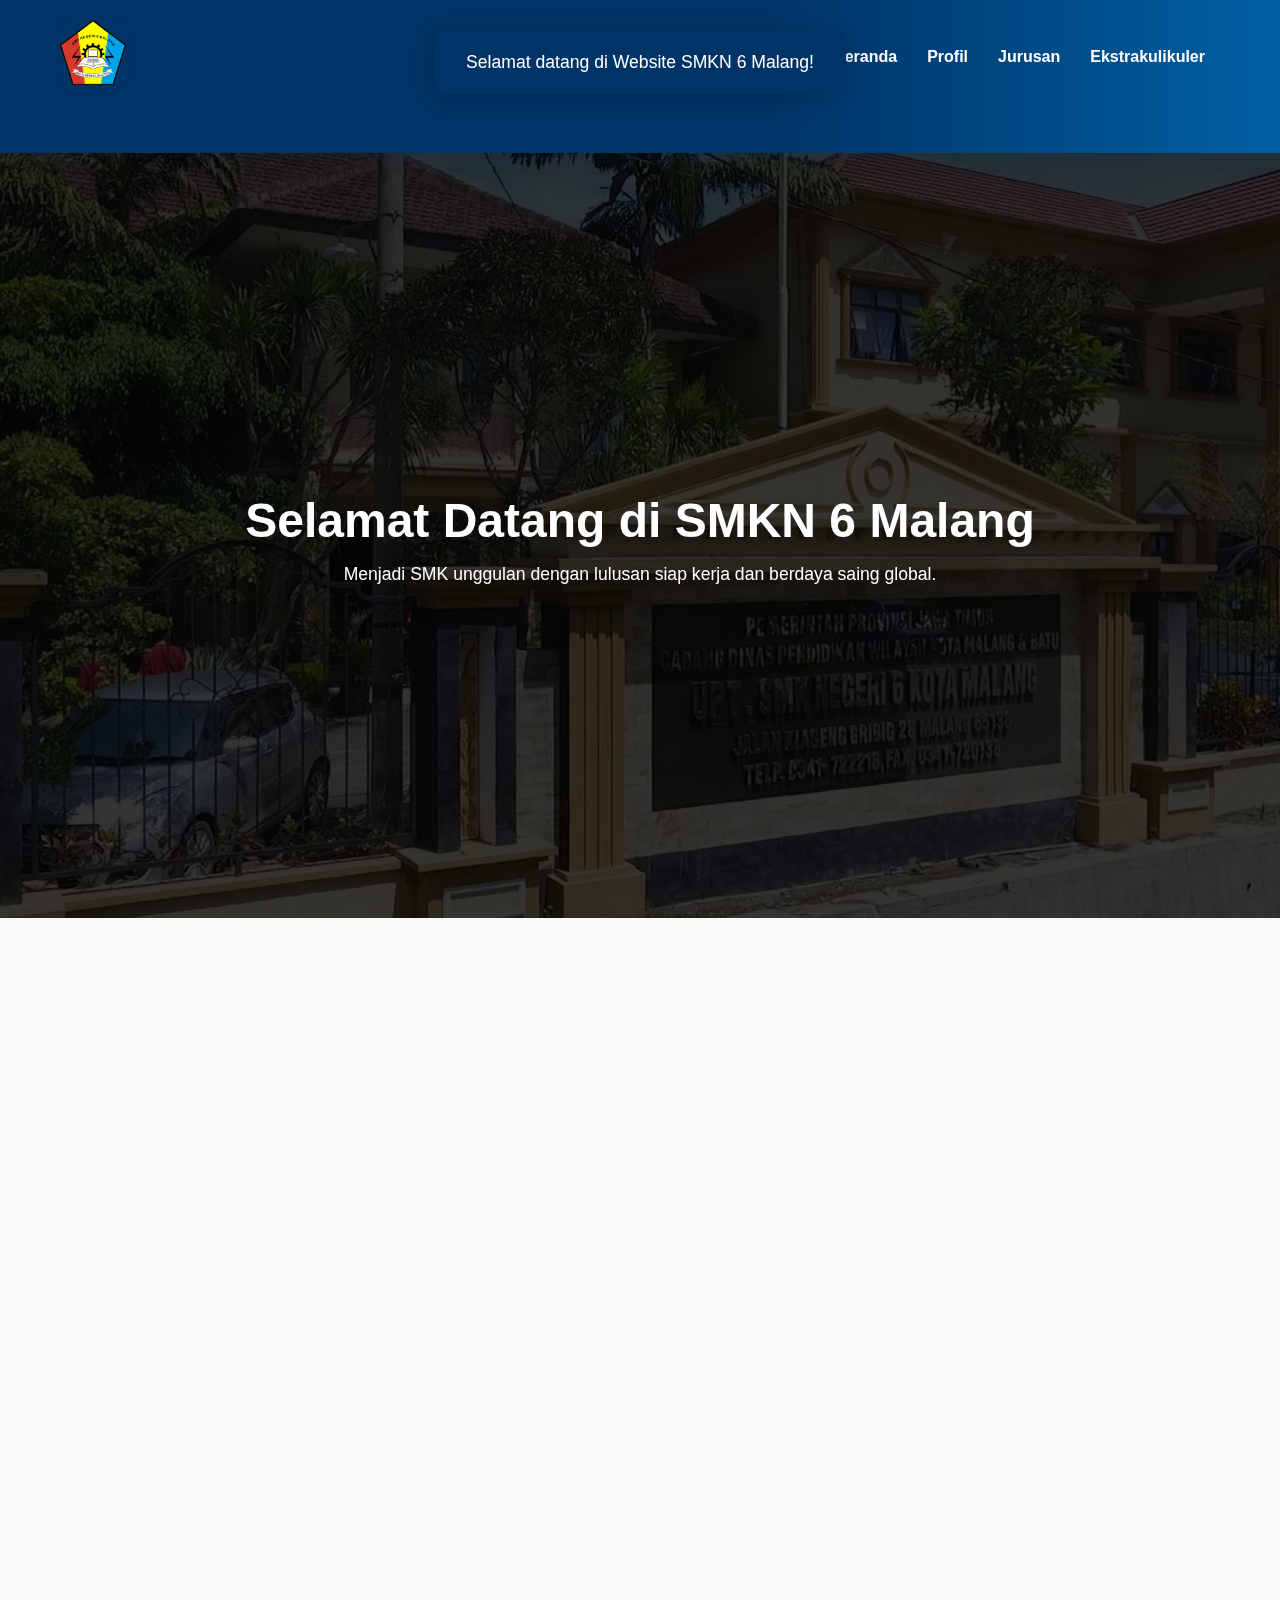
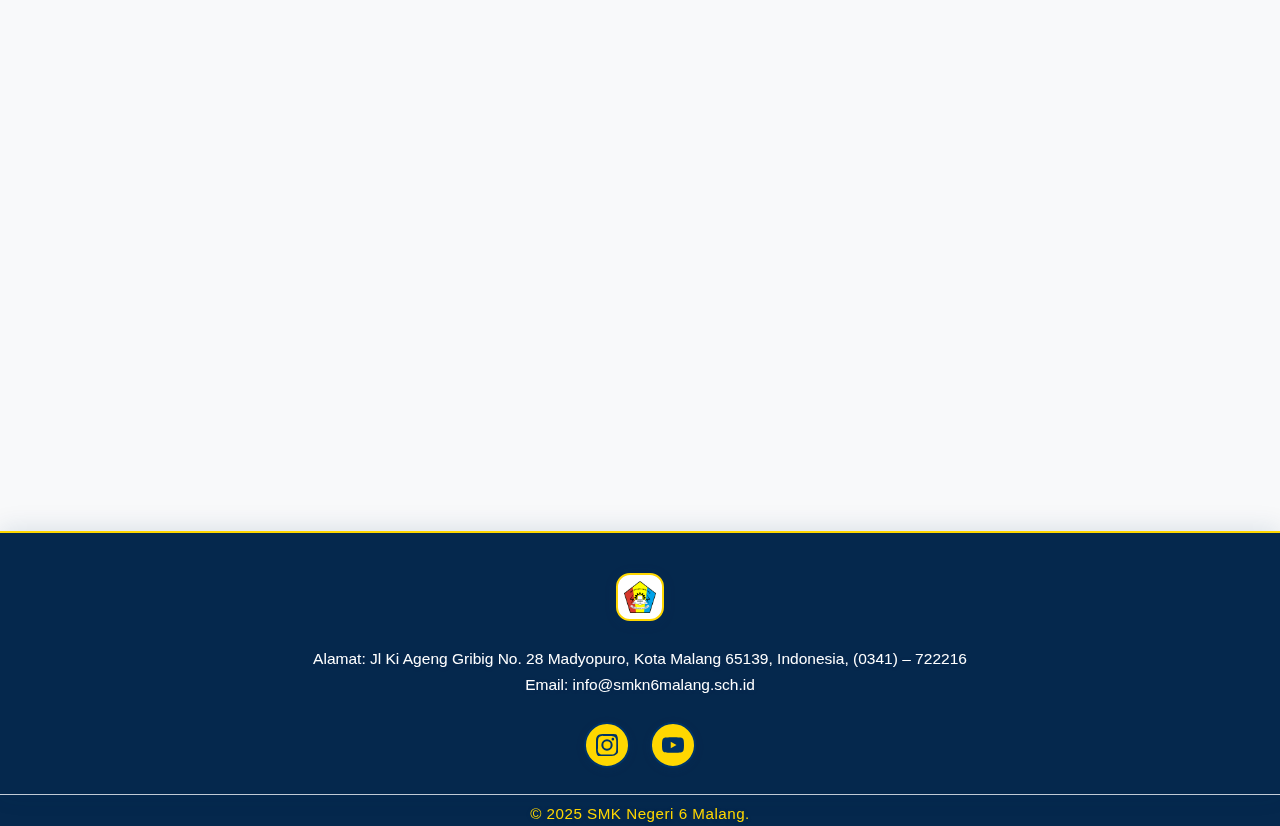
<file: index.html>
<!DOCTYPE html>
<html lang="id">
  <head>
    <meta charset="UTF-8" />
    <meta name="viewport" content="width=device-width, initial-scale=1" />
    <title>Beranda</title>
    <link rel="stylesheet" href="style.css" />
    <link rel="icon" href="img/smkn-6png.ico" type="image/x-icon">
  </head>
  <body>
    <header>
      <div class="container">
        <a href="index.html">
          <img src="img/smkn-6png.png" class="logo" alt="Logo SMKN 6 Malang" />
        </a>
        <nav>
          <ul class="navbar">
            <li><a href="index.html">Beranda</a></li>
            <li><a href="profil.html">Profil</a></li>
            <li><a href="jurusan.html">Jurusan</a></li>
            <li><a href="ekstrakulikuler.html">Ekstrakulikuler</a></li>
          </ul>
        </nav>
      </div>
    </header>

    <section class="hero">
      <div class="hero-text">
        <h1>Selamat Datang di SMKN 6 Malang</h1>
        <p>Menjadi SMK unggulan dengan lulusan siap kerja dan berdaya saing global.</p>
      </div>
    </section>
    <div class="sambutan">
      <img src="img/Screenshot 2025-06-25 104135.png" alt="Kepala Sekolah" class="sambutan-img" />
      <div class="sambutan-text">
        <h2>Sambutan Kepala Sekolah</h2>
        <h3>Drs. Mohammad Taufik, M.Pd</h3>
        <p>Assalamu'alaikum Warahmatullahi Wabarakatuh. Selamat datang di website resmi <strong>SMK Negeri 6 Malang</strong>. SMK Negeri 6 Malang memiliki 10 Konsentrasi Keahlian yang saat ini telah terakreditasi <strong>“A”</strong> .</p>
        <p class="oto">1. Teknik Ototronik <strong>(OTO)</strong></p>
        <p>2. Teknik Alat Berat <strong>(TAB)</strong></p>
        <p>3. Desain Permodelan dan Informasi Bangunan <strong>(DPIB)</strong></p>
        <p>4. Konstruksi Jalan, Irigasi, dan Jembatan <strong>(KJIJ)</strong></p>
        <p>5. Teknik Kendaraan Ringan <strong>(TKR)</strong></p>
        <p>6. Teknik Permesinan <strong>(TPM)</strong></p>
        <p>7. Teknik Instalalsi Tenaga Listrik <strong>(TITL)</strong></p>
        <p>8. Teknik Komputer dan Jaringan <strong>(TKJ)</strong></p>
        <p>9. Rekayasa Perangkat Lunak <strong>(RPL)</strong></p>
        <p>10. Sistem informasi Jaringan dan Aplikasi <strong>(SIJA)</strong></p>
        <p class="pp">Kami menghadirkan pendekatan baru dalam pendidikan dengan memaksimalkan potensi di seluruh lini sekolah sebagai media pembelajaran siswa. Semoga informasi di situs ini dapat menjawab pertanyaan Bapak/Ibu.</p>
      </div>
    </div>

    <div class="vidio">
      <div class="vidio-container">
        <img src="img/smk.jpg" class="vidio-img" />
        <a href="https://www.youtube.com/embed/4DvyX6yJPps?si=ohNXVuYSCyE9DuCK">
          <button class="play-btn" aria-label="Play Video">
            <svg width="24" height="24" fill="currentColor" viewBox="0 0 24 24"><path d="M23.498 6.186a2.994 2.994 0 0 0-2.107-2.117C19.425 3.5 12 3.5 12 3.5s-7.425 0-9.391.569A2.994 2.994 0 0 0 .502 6.186C0 8.153 0 12 0 12s0 3.847.502 5.814a2.994 2.994 0 0 0 2.107 2.117C4.575 20.5 12 20.5 12 20.5s7.425 0 9.391-.569a2.994 2.994 0 0 0 2.107-2.117C24 15.847 24 12 24 12s0-3.847-.502-5.814zM9.545 15.568V8.432L15.818 12l-6.273 3.568z"/></svg>
          </button>
        </a>
        <div class="vidio-caption">
          <h2>Profil SMK Negeri 6 Malang</h2>
          <p>Didukung fasilitas lengkap dan pembelajaran berbasis industri, SMKN 6 Malang siap membawa siswa menuju dunia profesional.</p>
        </div>
      </div>
    </div>

    <footer>
      <div class="footer-container">
        <img src="img/smkn-6png.png" class="footer-logo" />
        <div class="footer-info">
          <p>Alamat: Jl Ki Ageng Gribig No. 28 Madyopuro, Kota Malang 65139, Indonesia, (0341) – 722216</p>
          <p>Email: info@smkn6malang.sch.id</p>
        </div>
        <div class="footer-social">
          <a href="https://www.instagram.com/smkn6malang_official/" target="_blank" class="instagram">
            <svg width="24" height="24" fill="currentColor" viewBox="0 0 24 24"><path d="M12 2.2c3.2 0 3.584.012 4.85.07 1.17.056 1.97.24 2.43.41.59.22 1.01.48 1.45.92.44.44.7.86.92 1.45.17.46.354 1.26.41 2.43.058 1.266.07 1.65.07 4.85s-.012 3.584-.07 4.85c-.056 1.17-.24 1.97-.41 2.43-.22.59-.48 1.01-.92 1.45-.44.44-.86.7-1.45.92-.46.17-1.26.354-2.43.41-1.266.058-1.65.07-4.85.07s-3.584-.012-4.85-.07c-1.17-.056-1.97-.24-2.43-.41-.59-.22-1.01-.48-1.45-.92-.44-.44-.7-.86-.92-1.45-.17-.46-.354-1.26-.41-2.43C2.212 15.784 2.2 15.4 2.2 12s.012-3.584.07-4.85c.056-1.17.24-1.97.41-2.43.22-.59.48-1.01.92-1.45.44-.44.86-.7 1.45-.92.46-.17 1.26-.354 2.43-.41C8.416 2.212 8.8 2.2 12 2.2zm0-2.2C8.736 0 8.332.013 7.052.072 5.77.13 4.68.32 3.78.62c-.9.3-1.66.7-2.42 1.46C.32 3.68.13 4.77.072 6.052.013 7.332 0 7.736 0 12c0 4.264.013 4.668.072 5.948.058 1.282.248 2.372.548 3.272.3.9.7 1.66 1.46 2.42.76.76 1.52 1.16 2.42 1.46.9.3 1.99.49 3.272.548C8.332 23.987 8.736 24 12 24s3.668-.013 4.948-.072c1.282-.058 2.372-.248 3.272-.548.9-.3 1.66-.7 2.42-1.46.76-.76 1.16-1.52 1.46-2.42.3-.9.49-1.99.548-3.272C23.987 16.668 24 16.264 24 12c0-4.264-.013-4.668-.072-5.948-.058-1.282-.248-2.372-.548-3.272-.3-.9-.7-1.66-1.46-2.42C20.32.32 19.56-.08 18.66-.38c-.9-.3-1.99-.49-3.272-.548C15.668.013 15.264 0 12 0z"/><path d="M12 5.838A6.162 6.162 0 1 0 12 18.162 6.162 6.162 0 1 0 12 5.838zm0 10.162A4 4 0 1 1 12 8a4 4 0 0 1 0 8zm6.406-11.845a1.44 1.44 0 1 0 0 2.88 1.44 1.44 0 0 0 0-2.88z"/></svg>
          </a>
          <a href="https://www.youtube.com/@AksataMultimedia" target="_blank" class="youtube">
            <svg width="24" height="24" fill="currentColor" viewBox="0 0 24 24"><path d="M23.498 6.186a2.994 2.994 0 0 0-2.107-2.117C19.425 3.5 12 3.5 12 3.5s-7.425 0-9.391.569A2.994 2.994 0 0 0 .502 6.186C0 8.153 0 12 0 12s0 3.847.502 5.814a2.994 2.994 0 0 0 2.107 2.117C4.575 20.5 12 20.5 12 20.5s7.425 0 9.391-.569a2.994 2.994 0 0 0 2.107-2.117C24 15.847 24 12 24 12s0-3.847-.502-5.814zM9.545 15.568V8.432L15.818 12l-6.273 3.568z"/></svg>
          </a>
        </div>
      </div>
      <p class="copyright">© 2025 SMK Negeri 6 Malang.</p>
    </footer>
    <script src="script.js"></script>
  </body>
</html>
</file>
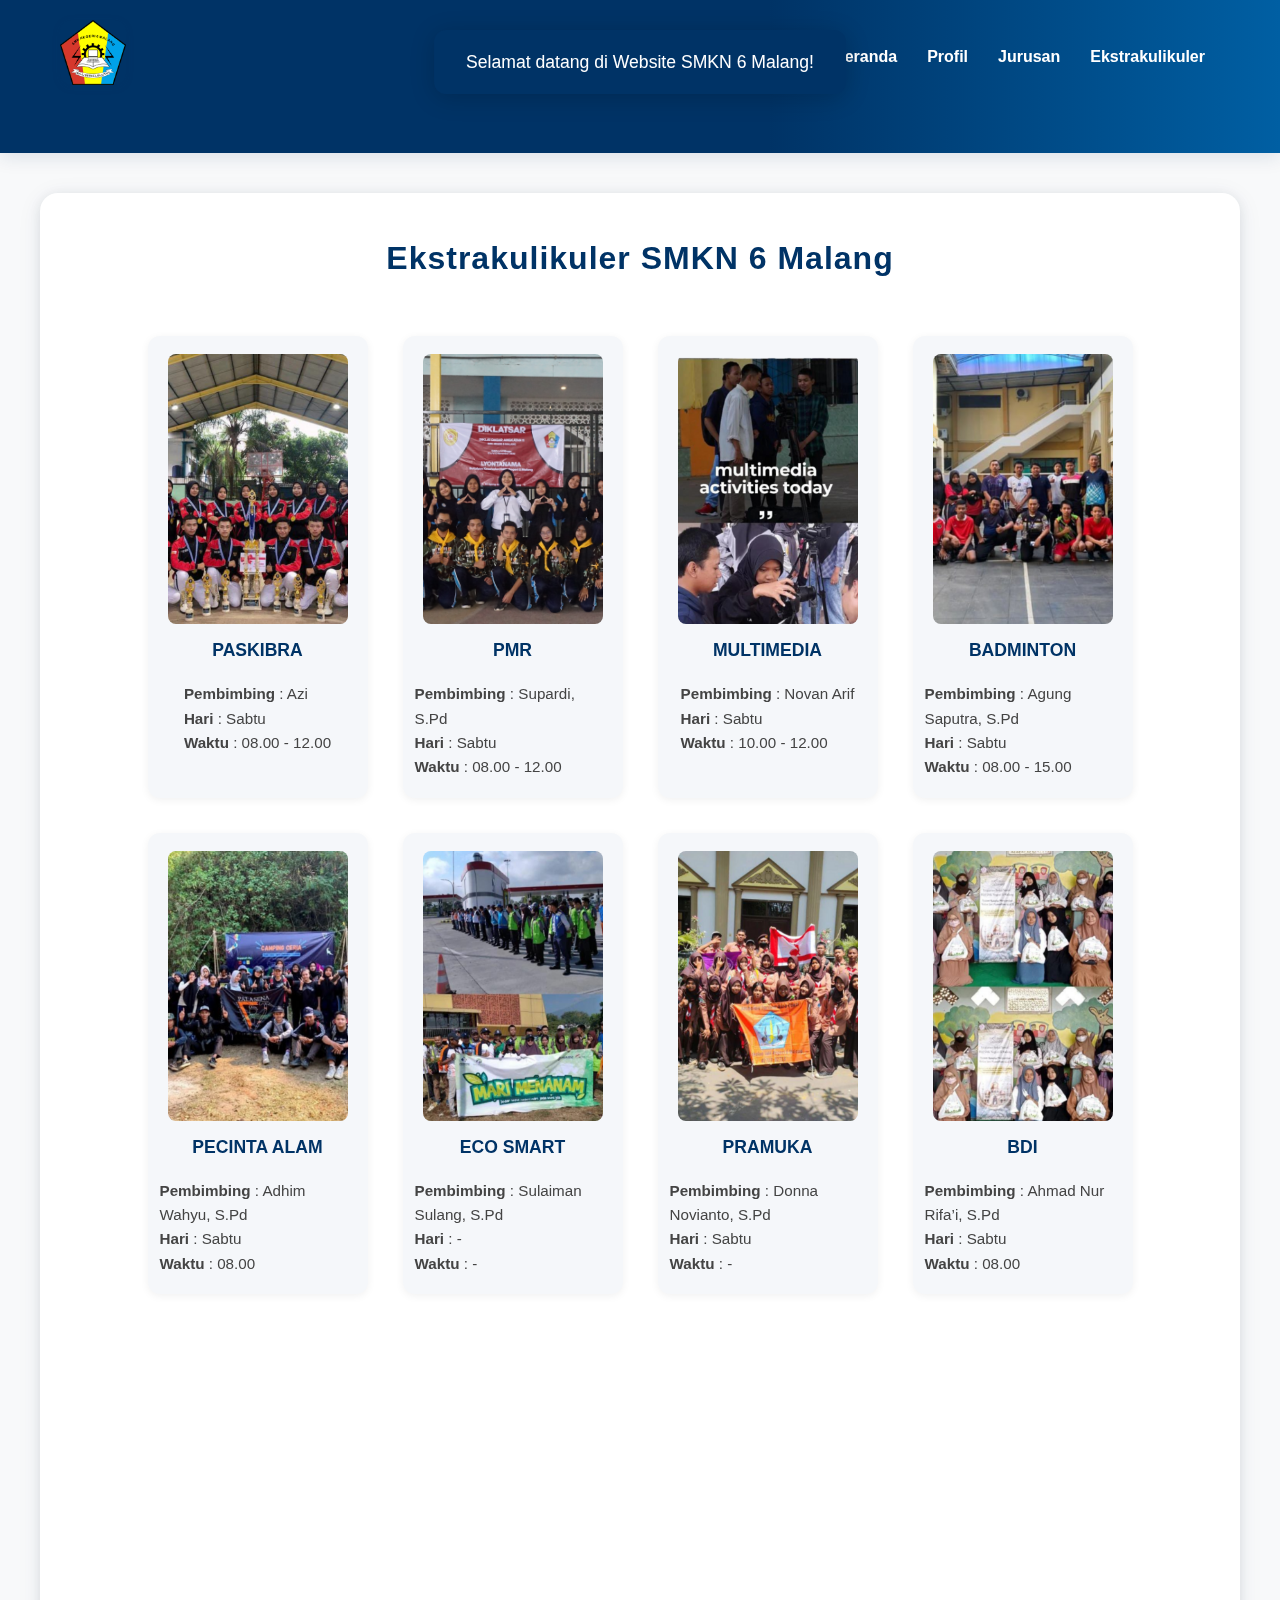
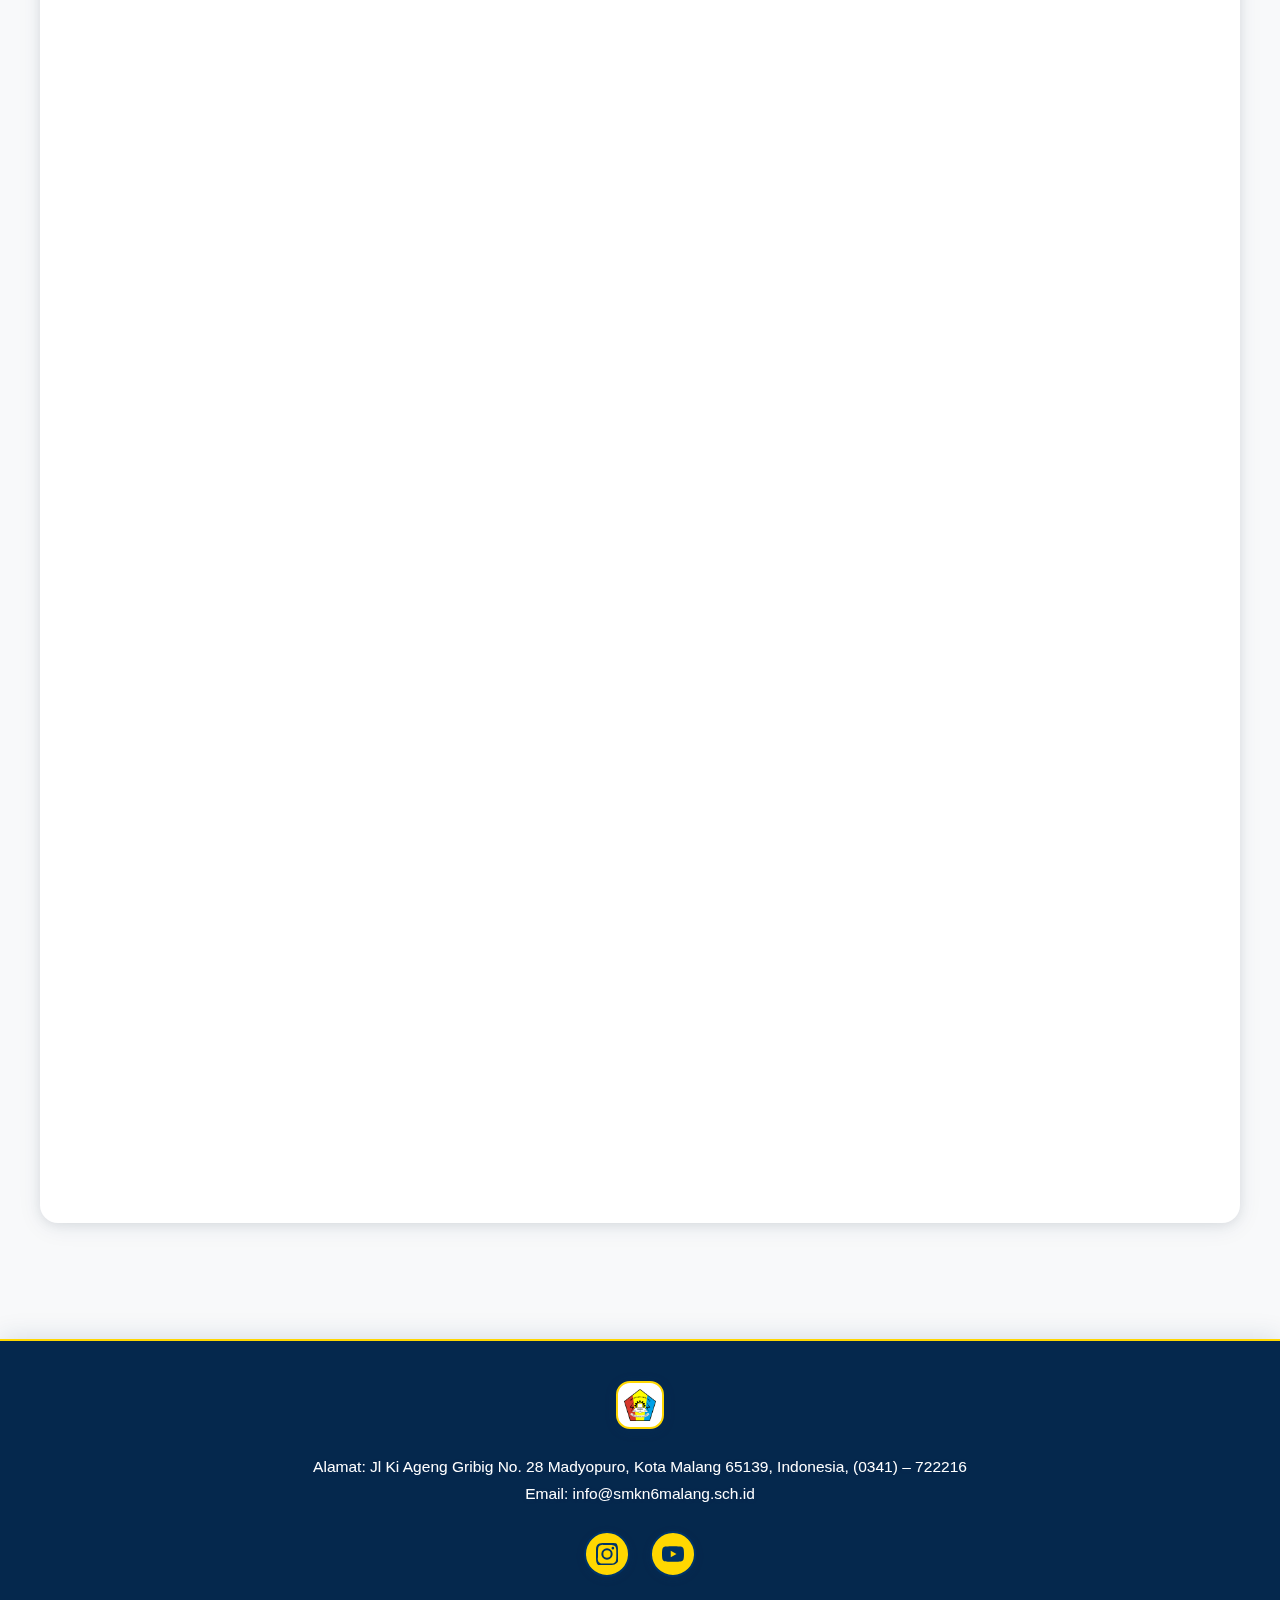
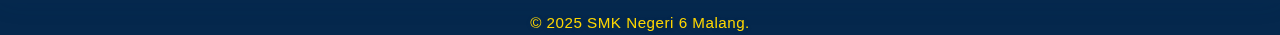
<file: ekstrakulikuler.html>
<!DOCTYPE html>
<html lang="id">
  <head>
    <meta charset="UTF-8" />
    <meta name="viewport" content="width=device-width, initial-scale=1" />
    <title>Ekstrakulikuler</title>
    <link rel="stylesheet" href="style.css" />
    <link rel="icon" href="img/smkn-6png.ico" type="image/x-icon">
  </head>
  <body>
    <header>
      <div class="container">
        <a href="index.html">
          <img src="img/smkn-6png.png" class="logo" alt="Logo SMKN 6 Malang" />
        </a>
        <nav>
          <ul class="navbar">
            <li><a href="index.html">Beranda</a></li>
            <li><a href="profil.html">Profil</a></li>
            <li><a href="jurusan.html">Jurusan</a></li>
            <li><a href="ekstrakulikuler.html">Ekstrakulikuler</a></li>
          </ul>
        </nav>
      </div>
    </header>

    <section class="ekstrakulikuler">
      <div class="card">
        <h1 class="title">Ekstrakulikuler SMKN 6 Malang</h1>
        <div class="grid">
          <div class="card-item">
            <img src="img/paskib.png" />
            <h3>PASKIBRA</h3>
            <div class="deskripsi-card">
              <p><strong> Pembimbing</strong> : Azi</p>
              <p><strong> Hari</strong> : Sabtu</p>
              <p><strong> Waktu</strong> : 08.00 - 12.00</p>
            </div>
          </div>
          <div class="card-item">
            <img src="img/pmr.png" alt="Teknik Alat Berat" />
            <h3>PMR</h3>
            <div class="deskripsi-card">
              <p><strong> Pembimbing</strong> : Supardi, S.Pd</p>
              <p><strong> Hari</strong> : Sabtu</p>
              <p><strong> Waktu</strong> : 08.00 - 12.00</p>
            </div>
          </div>
          <div class="card-item">
            <img src="img/mm.png" alt="Desain Permodelan dan Informasi Bangunan" />
            <h3>MULTIMEDIA</h3>
            <div class="deskripsi-card">
              <p><strong> Pembimbing</strong> : Novan Arif</p>
              <p><strong> Hari</strong> : Sabtu</p>
              <p><strong> Waktu</strong> : 10.00 - 12.00</p>
            </div>
          </div>
          <div class="card-item">
            <img src="img/badmin.png" alt="Konstruksi Jalan, Irigasi, dan Jembatan" />
            <h3>BADMINTON</h3>
            <div class="deskripsi-card">
              <p><strong> Pembimbing</strong> : Agung Saputra, S.Pd</p>
              <p><strong> Hari</strong> : Sabtu</p>
              <p><strong> Waktu</strong> : 08.00 - 15.00</p>
            </div>
          </div>
          <div class="card-item">
            <img src="img/palsen.png" alt="Teknik Kendaraan Ringan" />
            <h3>PECINTA ALAM</h3>
            <div class="deskripsi-card">
              <p><strong> Pembimbing</strong> : Adhim Wahyu, S.Pd</p>
              <p><strong> Hari</strong> : Sabtu</p>
              <p><strong> Waktu</strong> : 08.00</p>
            </div>
          </div>
          <div class="card-item">
            <img src="img/eco.png" alt="Teknik Permesinan" />
            <h3>ECO SMART</h3>
            <div class="deskripsi-card">
              <p><strong> Pembimbing</strong> : Sulaiman Sulang, S.Pd</p>
              <p><strong> Hari</strong> : -</p>
              <p><strong> Waktu</strong> : -</p>
            </div>
          </div>
          <div class="card-item">
            <img src="img/pramuk.png" alt="Teknik Instalasi Tenaga Listrik" />
            <h3>PRAMUKA</h3>
            <div class="deskripsi-card">
              <p><strong> Pembimbing</strong> : Donna Novianto, S.Pd</p>
              <p><strong> Hari</strong> : Sabtu</p>
              <p><strong> Waktu</strong> : -</p>
            </div>
          </div>
          <div class="card-item">
            <img src="img/bdi.png" alt="Teknik Komputer dan Jaringan" />
            <h3>BDI</h3>
            <div class="deskripsi-card">
              <p><strong> Pembimbing</strong> : Ahmad Nur Rifa’i, S.Pd</p>
              <p><strong> Hari</strong> : Sabtu</p>
              <p><strong> Waktu</strong> : 08.00 </p>
            </div>
          </div>
          <div class="card-item">
            <img src="img/basket.png" alt="Rekayasa Perangkat Lunak" />
            <h3>BASKET</h3>
            <div class="deskripsi-card">
              <p><strong> Pembimbing</strong> : Dimas</p>
              <p><strong> Hari</strong> : Sabtu</p>
              <p><strong> Waktu</strong> : 15.00 - 19.00</p>
            </div>
          </div>
          <div class="card-item">
            <img src="img/tari.png" alt="Sistem Informasi Jaringan dan Aplikasi" />
            <h3>SENITARI</h3>
            <div class="deskripsi-card">
              <p><strong> Pembimbing</strong> : Kusumo Wulandari, S.Pd</p>
              <p><strong> Hari</strong> : -</p>
              <p><strong> Waktu</strong> : -</p>
            </div>
          </div>
          <div class="card-item">
            <img src="img/nbx.png" alt="Sistem Informasi Jaringan dan Aplikasi" />
            <h3>NBX</h3>
            <div class="deskripsi-card">
              <p><strong> Pembimbing</strong> : Yunita, S.Pd</p>
              <p><strong> Hari</strong> : Sabtu</p>
              <p><strong> Waktu</strong> : 11.00</p>
            </div>
          </div>
          <div class="card-item">
            <img src="img/ipsi.png" alt="Sistem Informasi Jaringan dan Aplikasi" />
            <h3>IPSI</h3>
            <div class="deskripsi-card">
              <p><strong> Pembimbing</strong> : Yayang Rismamanto, S.Pd</p>
              <p><strong> Hari</strong> : Jumat</p>
              <p><strong> Waktu</strong> : 15.00</p>
            </div>
          </div>
          <div class="card-item">
            <img src="img/bahasa.png" alt="Sistem Informasi Jaringan dan Aplikasi" />
            <h3>BAHASA ASING</h3>
            <div class="deskripsi-card">
              <p><strong> Pembimbing</strong> : -</p>
              <p><strong> Hari</strong> : -</p>
              <p><strong> Waktu</strong> : -</p>
            </div>
          </div>
          <div class="card-item">
            <img src="img/english.png" alt="Sistem Informasi Jaringan dan Aplikasi" />
            <h3>ENGLISH CLUB</h3>
            <div class="deskripsi-card">
              <p><strong> Pembimbing</strong> : Drs. Agus Wiyantono, M.Pd</p>
              <p><strong> Hari</strong> : Sabtu</p>
              <p><strong> Waktu</strong> : 08.00 - 12.00</p>
            </div>
          </div>
          <div class="card-item">
            <img src="img/mtk.png" alt="Sistem Informasi Jaringan dan Aplikasi" />
            <h3>MATEMATIKA</h3>
            <div class="deskripsi-card">
              <p><strong> Pembimbing</strong> : Titin Triwilujeng, S.Pd</p>
              <p><strong> Hari</strong> : Sabtu</p>
              <p><strong> Waktu</strong> : 08.00 - 10.00</p>
            </div>
          </div>
          <div class="card-item">
            <img src="img/rohis.png" alt="Sistem Informasi Jaringan dan Aplikasi" />
            <h3>ROHIS</h3>
            <div class="deskripsi-card">
              <p><strong> Pembimbing</strong> : Tri Diah</p>
              <p><strong> Hari</strong> : Jumat</p>
              <p><strong> Waktu</strong> : 07.00 - 12.00</p>
            </div>
          </div>
          <div class="card-item">
            <img src="img/hadrah.png" alt="Sistem Informasi Jaringan dan Aplikasi" />
            <h3>HADRAH</h3>
            <div class="deskripsi-card">
              <p><strong> Pembimbing</strong> : Herman Efendi, S.Kom</p>
              <p><strong> Hari</strong> : Jumat</p>
              <p><strong> Waktu</strong> : 13.00</p>
            </div>
          </div>
          <div class="card-item">
            <img src="img/kempo.png" alt="Sistem Informasi Jaringan dan Aplikasi" />
            <h3>KEMPO</h3>
            <div class="deskripsi-card">
              <p><strong> Pembimbing</strong> : Anton</p>
              <p><strong> Hari</strong> : Rabu</p>
              <p><strong> Waktu</strong> : 15.30</p>
            </div>
          </div>
          <div class="card-item">
            <img src="img/voli.png" alt="Sistem Informasi Jaringan dan Aplikasi" />
            <h3>VOLLY</h3>
            <div class="deskripsi-card">
              <p><strong> Pembimbing</strong> : Ridho Akbar H, S.Pd</p>
              <p><strong> Hari</strong> : Rabu</p>
              <p><strong> Waktu</strong> : 15.30</p>
            </div>
          </div>
        </div>
      </div>
    </section>

    <footer>
      <div class="footer-container">
        <img src="img/smkn-6png.png" class="footer-logo" />
        <div class="footer-info">
          <p>Alamat: Jl Ki Ageng Gribig No. 28 Madyopuro, Kota Malang 65139, Indonesia, (0341) – 722216</p>
          <p>Email: info@smkn6malang.sch.id</p>
        </div>
        <div class="footer-social">
          <a href="https://www.instagram.com/smkn6malang_official/" target="_blank" class="instagram">
            <svg width="24" height="24" fill="currentColor" viewBox="0 0 24 24"><path d="M12 2.2c3.2 0 3.584.012 4.85.07 1.17.056 1.97.24 2.43.41.59.22 1.01.48 1.45.92.44.44.7.86.92 1.45.17.46.354 1.26.41 2.43.058 1.266.07 1.65.07 4.85s-.012 3.584-.07 4.85c-.056 1.17-.24 1.97-.41 2.43-.22.59-.48 1.01-.92 1.45-.44.44-.86.7-1.45.92-.46.17-1.26.354-2.43.41-1.266.058-1.65.07-4.85.07s-3.584-.012-4.85-.07c-1.17-.056-1.97-.24-2.43-.41-.59-.22-1.01-.48-1.45-.92-.44-.44-.7-.86-.92-1.45-.17-.46-.354-1.26-.41-2.43C2.212 15.784 2.2 15.4 2.2 12s.012-3.584.07-4.85c.056-1.17.24-1.97.41-2.43.22-.59.48-1.01.92-1.45.44-.44.86-.7 1.45-.92.46-.17 1.26-.354 2.43-.41C8.416 2.212 8.8 2.2 12 2.2zm0-2.2C8.736 0 8.332.013 7.052.072 5.77.13 4.68.32 3.78.62c-.9.3-1.66.7-2.42 1.46C.32 3.68.13 4.77.072 6.052.013 7.332 0 7.736 0 12c0 4.264.013 4.668.072 5.948.058 1.282.248 2.372.548 3.272.3.9.7 1.66 1.46 2.42.76.76 1.52 1.16 2.42 1.46.9.3 1.99.49 3.272.548C8.332 23.987 8.736 24 12 24s3.668-.013 4.948-.072c1.282-.058 2.372-.248 3.272-.548.9-.3 1.66-.7 2.42-1.46.76-.76 1.16-1.52 1.46-2.42.3-.9.49-1.99.548-3.272C23.987 16.668 24 16.264 24 12c0-4.264-.013-4.668-.072-5.948-.058-1.282-.248-2.372-.548-3.272-.3-.9-.7-1.66-1.46-2.42C20.32.32 19.56-.08 18.66-.38c-.9-.3-1.99-.49-3.272-.548C15.668.013 15.264 0 12 0z"/><path d="M12 5.838A6.162 6.162 0 1 0 12 18.162 6.162 6.162 0 1 0 12 5.838zm0 10.162A4 4 0 1 1 12 8a4 4 0 0 1 0 8zm6.406-11.845a1.44 1.44 0 1 0 0 2.88 1.44 1.44 0 0 0 0-2.88z"/></svg>
          </a>
          <a href="https://www.youtube.com/@AksataMultimedia" target="_blank" class="youtube">
            <svg width="24" height="24" fill="currentColor" viewBox="0 0 24 24"><path d="M23.498 6.186a2.994 2.994 0 0 0-2.107-2.117C19.425 3.5 12 3.5 12 3.5s-7.425 0-9.391.569A2.994 2.994 0 0 0 .502 6.186C0 8.153 0 12 0 12s0 3.847.502 5.814a2.994 2.994 0 0 0 2.107 2.117C4.575 20.5 12 20.5 12 20.5s7.425 0 9.391-.569a2.994 2.994 0 0 0 2.107-2.117C24 15.847 24 12 24 12s0-3.847-.502-5.814zM9.545 15.568V8.432L15.818 12l-6.273 3.568z"/></svg>
          </a>
        </div>
      </div>
      <p class="copyright">© 2025 SMK Negeri 6 Malang.</p>
    </footer>
    <script src="script.js"></script>
  </body>
</html>
</file>
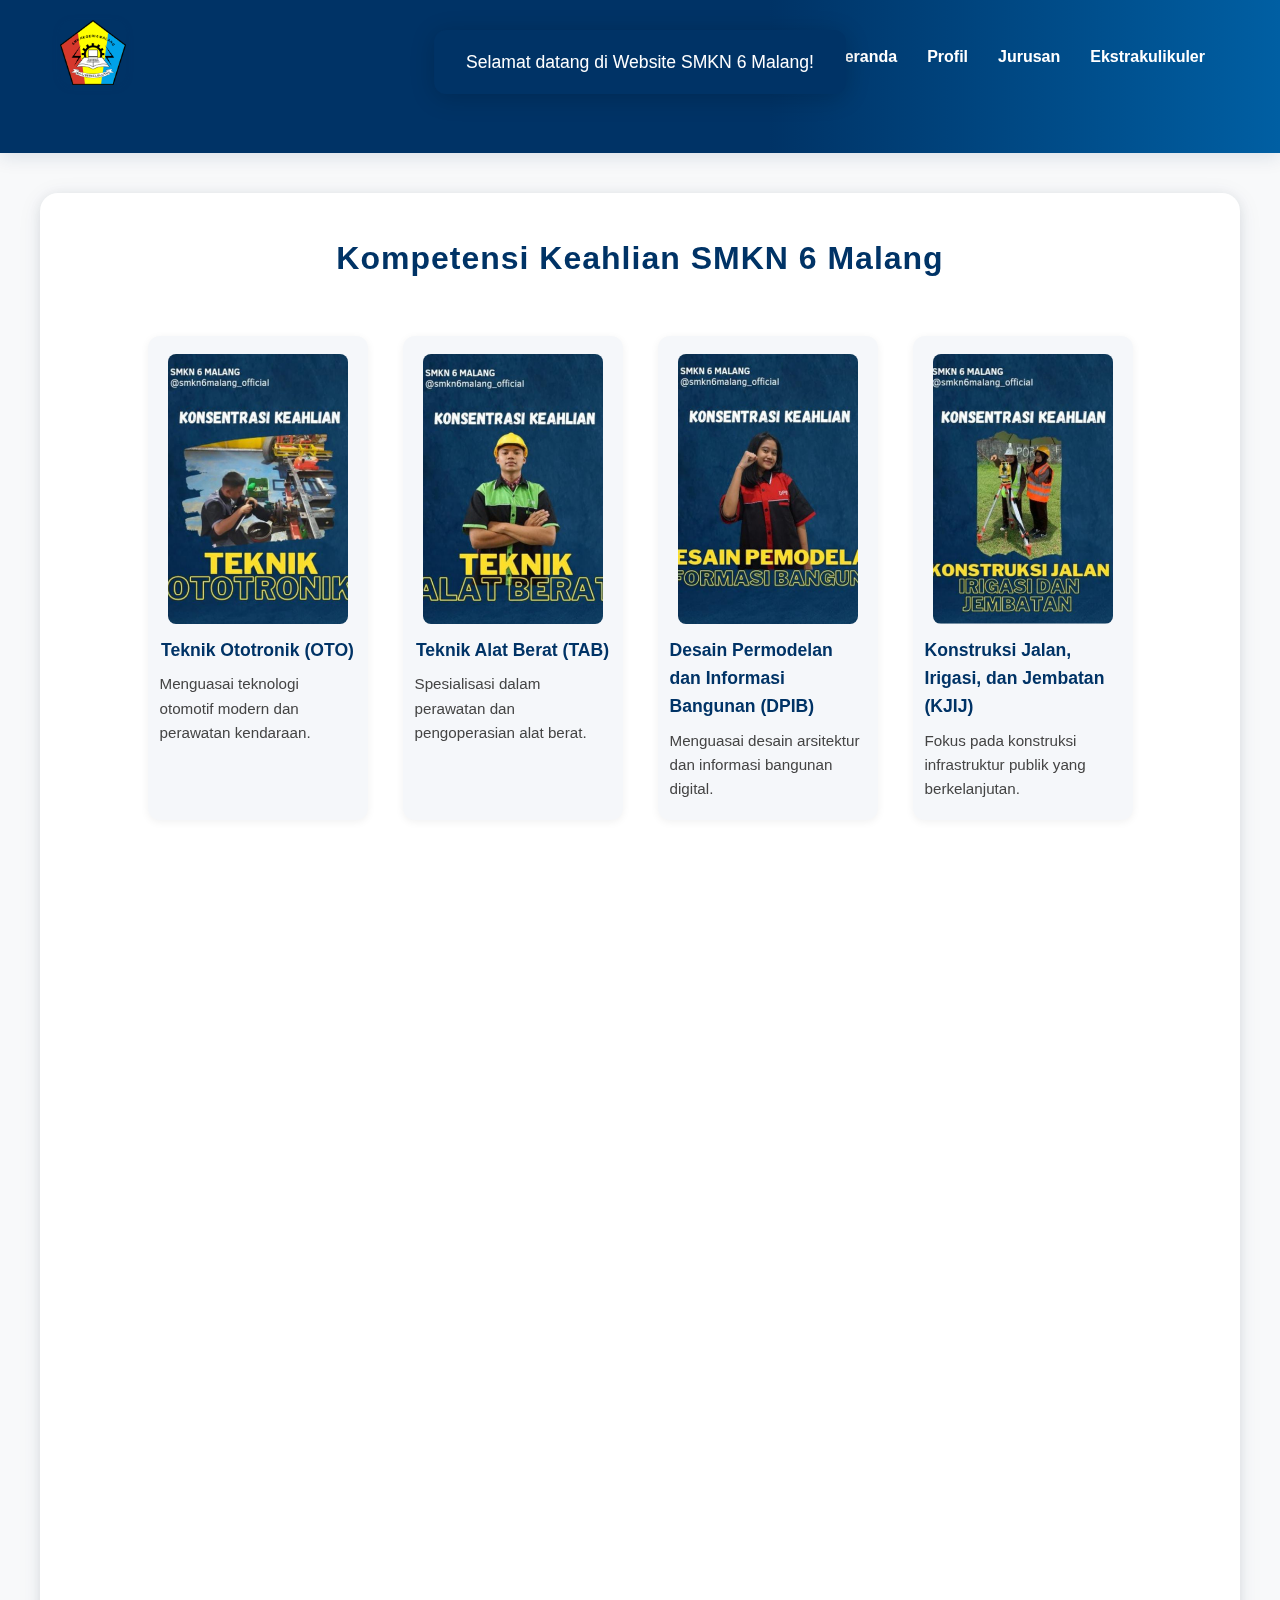
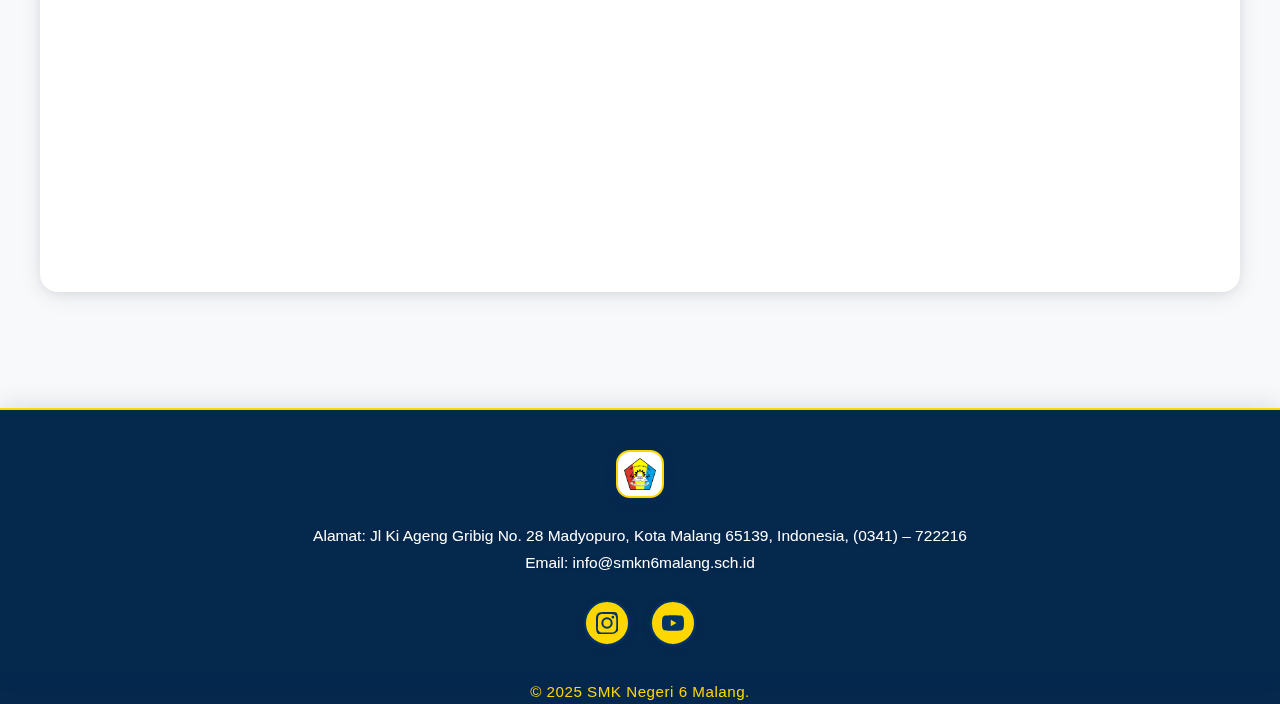
<file: jurusan.html>
<!DOCTYPE html>
<html lang="id">
  <head>
    <meta charset="UTF-8" />
    <meta name="viewport" content="width=device-width, initial-scale=1" />
    <title>Jurusan</title>
    <link rel="stylesheet" href="style.css" />
    <link rel="icon" href="img/smkn-6png.ico" type="image/x-icon">

  </head>
  <body>
    <header>
      <div class="container">
        <a href="index.html">
          <img src="img/smkn-6png.png" class="logo" alt="Logo SMKN 6 Malang" />
        </a>
        <nav>
          <ul class="navbar">
            <li><a href="index.html">Beranda</a></li>
            <li><a href="profil.html">Profil</a></li>
            <li><a href="jurusan.html">Jurusan</a></li>
            <li><a href="ekstrakulikuler.html">Ekstrakulikuler</a></li>
          </ul>
        </nav>
      </div>
    </header>

    <section class="jurusan">
        <div class="card">
            <h1 class="title">Kompetensi Keahlian SMKN 6 Malang</h1>
            <div class="grid">
                <div class="card-item">
                    <img src="img/OTO.png" alt="Teknik Ototronik" />
                    <h3>Teknik Ototronik (OTO)</h3>
                    <p>Menguasai teknologi otomotif modern dan perawatan kendaraan.</p>
                </div>
                <div class="card-item">
                    <img src="img/tab.png" alt="Teknik Alat Berat" />
                    <h3>Teknik Alat Berat (TAB)</h3>
                    <p>Spesialisasi dalam perawatan dan pengoperasian alat berat.</p>
                </div>
                <div class="card-item">
                    <img src="img/dpib.png" alt="Desain Permodelan dan Informasi Bangunan" />
                    <h3>Desain Permodelan dan Informasi Bangunan (DPIB)</h3>
                    <p>Menguasai desain arsitektur dan informasi bangunan digital.</p>
                </div>
                <div class="card-item">
                    <img src="img/kjij.png" alt="Konstruksi Jalan, Irigasi, dan Jembatan" />
                    <h3>Konstruksi Jalan, Irigasi, dan Jembatan (KJIJ)</h3>
                    <p>Fokus pada konstruksi infrastruktur publik yang berkelanjutan.</p>
                </div>
                <div class="card-item">
                    <img src="img/tkro.png" alt="Teknik Kendaraan Ringan" />
                    <h3>Teknik Kendaraan Ringan (TKR)</h3>
                    <p>Spesialisasi dalam perawatan kendaraan ringan seperti mobil.</p>
                </div>
                <div class="card-item">
                    <img src="img/tpm.png" alt="Teknik Permesinan" />
                    <h3>Teknik Permesinan (TPM)</h3>
                    <p>Menguasai teknik pemesinan untuk industri manufaktur.</p>
                </div>
                <div class="card-item">
                    <img src="img/titl.png" alt="Teknik Instalasi Tenaga Listrik" />
                    <h3>Teknik Instalasi Tenaga Listrik (TITL)</h3>
                    <p>Spesialisasi dalam instalasi listrik dan tenaga listrik industri.</p>
                </div>
                <div class="card-item">
                    <img src="img/tkj.png" alt="Teknik Komputer dan Jaringan" />
                    <h3>Teknik Komputer dan Jaringan (TKJ)</h3>
                    <p>Fokus pada jaringan komputer, server, dan perangkat keras TI.</p>
                </div>
                <div class="card-item">
                    <img src="img/rpl.png" alt="Rekayasa Perangkat Lunak" />
                    <h3>Rekayasa Perangkat Lunak (RPL)</h3>
                    <p>Mengembangkan aplikasi perangkat lunak dan solusi digital.</p>
                </div>
                <div class="card-item">
                    <img src="img/sija.png" alt="Sistem Informasi Jaringan dan Aplikasi" />
                    <h3>Sistem Informasi Jaringan dan Aplikasi (SIJA)</h3>
                    <p>Spesialisasi dalam pengelolaan sistem informasi dan aplikasi jaringan.</p>
                </div>
            </div>
        </div>
    </section>

  <footer>
      <div class="footer-container">
        <img src="img/smkn-6png.png" class="footer-logo" />
        <div class="footer-info">
          <p>Alamat: Jl Ki Ageng Gribig No. 28 Madyopuro, Kota Malang 65139, Indonesia, (0341) – 722216</p>
          <p>Email: info@smkn6malang.sch.id</p>
        </div>
        <div class="footer-social">
          <a href="https://www.instagram.com/smkn6malang_official/" target="_blank" class="instagram">
            <svg width="24" height="24" fill="currentColor" viewBox="0 0 24 24"><path d="M12 2.2c3.2 0 3.584.012 4.85.07 1.17.056 1.97.24 2.43.41.59.22 1.01.48 1.45.92.44.44.7.86.92 1.45.17.46.354 1.26.41 2.43.058 1.266.07 1.65.07 4.85s-.012 3.584-.07 4.85c-.056 1.17-.24 1.97-.41 2.43-.22.59-.48 1.01-.92 1.45-.44.44-.86.7-1.45.92-.46.17-1.26.354-2.43.41-1.266.058-1.65.07-4.85.07s-3.584-.012-4.85-.07c-1.17-.056-1.97-.24-2.43-.41-.59-.22-1.01-.48-1.45-.92-.44-.44-.7-.86-.92-1.45-.17-.46-.354-1.26-.41-2.43C2.212 15.784 2.2 15.4 2.2 12s.012-3.584.07-4.85c.056-1.17.24-1.97.41-2.43.22-.59.48-1.01.92-1.45.44-.44.86-.7 1.45-.92.46-.17 1.26-.354 2.43-.41C8.416 2.212 8.8 2.2 12 2.2zm0-2.2C8.736 0 8.332.013 7.052.072 5.77.13 4.68.32 3.78.62c-.9.3-1.66.7-2.42 1.46C.32 3.68.13 4.77.072 6.052.013 7.332 0 7.736 0 12c0 4.264.013 4.668.072 5.948.058 1.282.248 2.372.548 3.272.3.9.7 1.66 1.46 2.42.76.76 1.52 1.16 2.42 1.46.9.3 1.99.49 3.272.548C8.332 23.987 8.736 24 12 24s3.668-.013 4.948-.072c1.282-.058 2.372-.248 3.272-.548.9-.3 1.66-.7 2.42-1.46.76-.76 1.16-1.52 1.46-2.42.3-.9.49-1.99.548-3.272C23.987 16.668 24 16.264 24 12c0-4.264-.013-4.668-.072-5.948-.058-1.282-.248-2.372-.548-3.272-.3-.9-.7-1.66-1.46-2.42C20.32.32 19.56-.08 18.66-.38c-.9-.3-1.99-.49-3.272-.548C15.668.013 15.264 0 12 0z"/><path d="M12 5.838A6.162 6.162 0 1 0 12 18.162 6.162 6.162 0 1 0 12 5.838zm0 10.162A4 4 0 1 1 12 8a4 4 0 0 1 0 8zm6.406-11.845a1.44 1.44 0 1 0 0 2.88 1.44 1.44 0 0 0 0-2.88z"/></svg>
          </a>
          <a href="https://www.youtube.com/@AksataMultimedia" target="_blank" class="youtube">
            <svg width="24" height="24" fill="currentColor" viewBox="0 0 24 24"><path d="M23.498 6.186a2.994 2.994 0 0 0-2.107-2.117C19.425 3.5 12 3.5 12 3.5s-7.425 0-9.391.569A2.994 2.994 0 0 0 .502 6.186C0 8.153 0 12 0 12s0 3.847.502 5.814a2.994 2.994 0 0 0 2.107 2.117C4.575 20.5 12 20.5 12 20.5s7.425 0 9.391-.569a2.994 2.994 0 0 0 2.107-2.117C24 15.847 24 12 24 12s0-3.847-.502-5.814zM9.545 15.568V8.432L15.818 12l-6.273 3.568z"/></svg>
          </a>
        </div>
      </div>
      <p class="copyright">© 2025 SMK Negeri 6 Malang.</p>
    </footer>
    <script src="script.js"></script>
  </body>
</html>
</file>
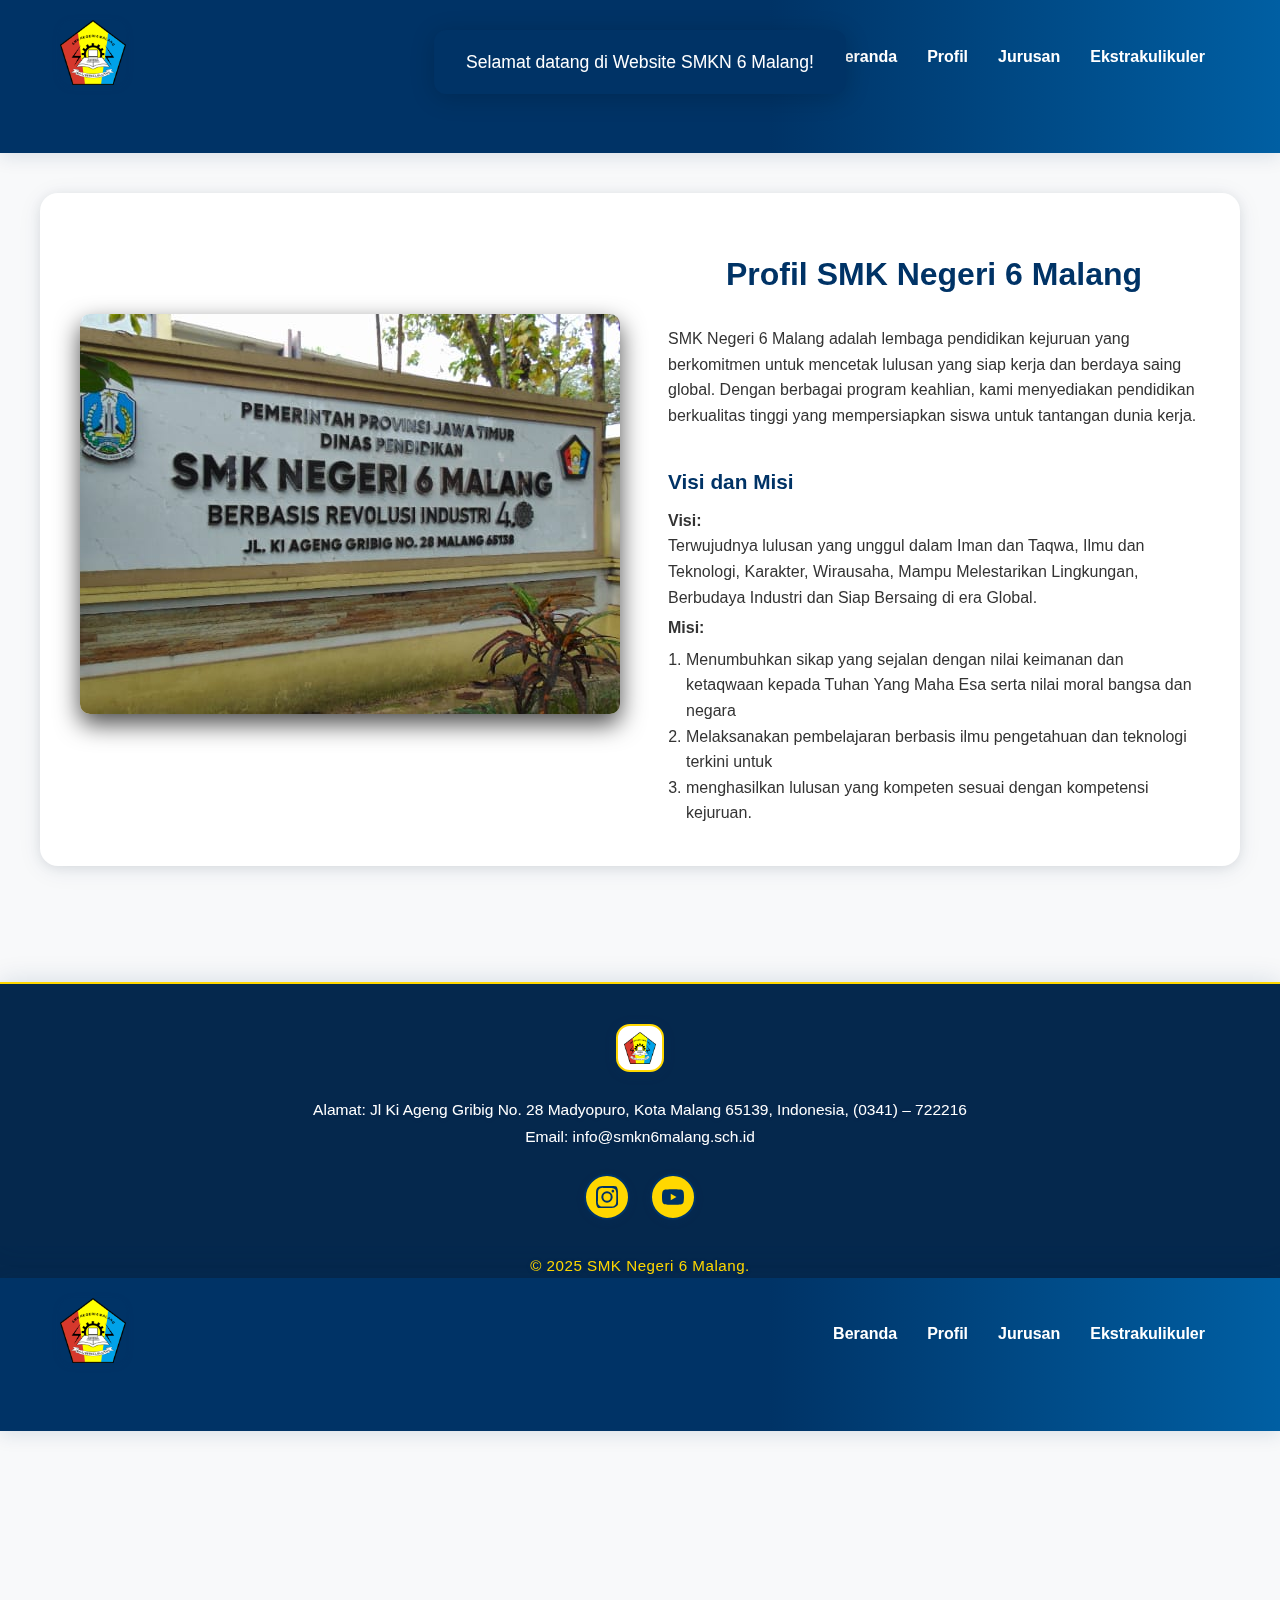
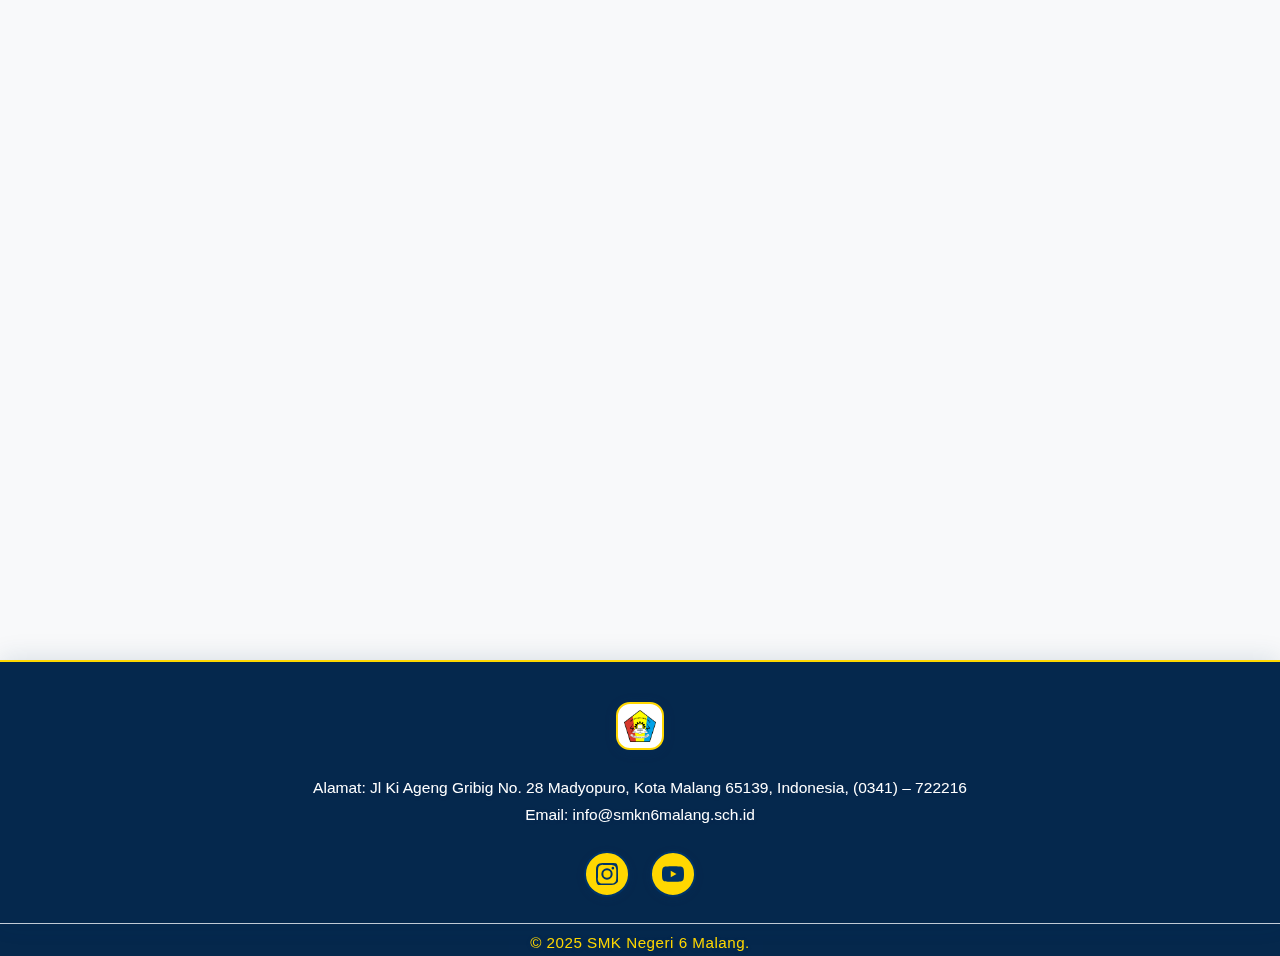
<file: profil.html>
<!DOCTYPE html>
<html lang="id">
  <head>
    <meta charset="UTF-8" />
    <meta name="viewport" content="width=device-width, initial-scale=1" />
    <title>Profil</title>
    <link rel="stylesheet" href="style.css" />
    <link rel="icon" href="img/smkn-6png.ico" type="image/x-icon">

  </head>
  <body><!DOCTYPE html>
<html lang="id">
  <head>
    <meta charset="UTF-8" />
    <meta name="viewport" content="width=device-width, initial-scale=1" />
    <title>Profil</title>
    <link rel="stylesheet" href="style.css" />
    <link rel="icon" href="img/smkn-6png.ico" type="image/x-icon">

  </head>
  <body>
    <header>
      <div class="container">
        <a href="index.html">
          <img src="img/smkn-6png.png" class="logo" alt="Logo SMKN 6 Malang" />
        </a>
        <nav>
          <ul class="navbar">
            <li><a href="index.html">Beranda</a></li>
            <li><a href="profil.html">Profil</a></li>
            <li><a href="jurusan.html">Jurusan</a></li>
            <li><a href="ekstrakulikuler.html">Ekstrakulikuler</a></li>
          </ul>
        </nav>
      </div>
    </header>

    <section class="profil">
      <div class="profil-card">
        <div class="profil-img-wrapper">
          <img src="img/smkn-6-malang.jpeg" class="profil-img" alt="SMKN 6 Malang" />
        </div>
        <div class="profil-text">
          <h1>Profil SMK Negeri 6 Malang</h1>
          <p>
            SMK Negeri 6 Malang adalah lembaga pendidikan kejuruan yang berkomitmen untuk mencetak lulusan yang siap kerja dan berdaya saing global. Dengan berbagai program keahlian, kami menyediakan pendidikan berkualitas tinggi yang
            mempersiapkan siswa untuk tantangan dunia kerja.
          </p>
          <div class="profil-visimisi">
            <h2>Visi dan Misi</h2>
            <p><strong>Visi:</strong></p>
            <p>Terwujudnya lulusan yang unggul dalam Iman dan Taqwa, Ilmu dan Teknologi, Karakter, Wirausaha, Mampu Melestarikan Lingkungan, Berbudaya Industri dan Siap Bersaing di era Global.</p>
            <p class="misi"><strong>Misi:</strong></p>
            <ul>
              <li>Menumbuhkan sikap yang sejalan dengan nilai keimanan dan ketaqwaan kepada Tuhan Yang Maha Esa serta nilai moral bangsa dan negara</li>
              <li>Melaksanakan pembelajaran berbasis ilmu pengetahuan dan teknologi terkini untuk</li>
              <li>menghasilkan lulusan yang kompeten sesuai dengan kompetensi kejuruan.</li>
            </ul>
          </div>
        </div>
      </div>
    </section>
    <footer>
      <div class="footer-container">
        <img src="img/smkn-6png.png" class="footer-logo" />
        <div class="footer-info">
          <p>Alamat: Jl Ki Ageng Gribig No. 28 Madyopuro, Kota Malang 65139, Indonesia, (0341) – 722216</p>
          <p>Email: info@smkn6malang.sch.id</p>
        </div>
        <div class="footer-social">
          <a href="https://www.instagram.com/smkn6malang_official/" target="_blank" class="instagram">
            <svg width="24" height="24" fill="currentColor" viewBox="0 0 24 24"><path d="M12 2.2c3.2 0 3.584.012 4.85.07 1.17.056 1.97.24 2.43.41.59.22 1.01.48 1.45.92.44.44.7.86.92 1.45.17.46.354 1.26.41 2.43.058 1.266.07 1.65.07 4.85s-.012 3.584-.07 4.85c-.056 1.17-.24 1.97-.41 2.43-.22.59-.48 1.01-.92 1.45-.44.44-.86.7-1.45.92-.46.17-1.26.354-2.43.41-1.266.058-1.65.07-4.85.07s-3.584-.012-4.85-.07c-1.17-.056-1.97-.24-2.43-.41-.59-.22-1.01-.48-1.45-.92-.44-.44-.7-.86-.92-1.45-.17-.46-.354-1.26-.41-2.43C2.212 15.784 2.2 15.4 2.2 12s.012-3.584.07-4.85c.056-1.17.24-1.97.41-2.43.22-.59.48-1.01.92-1.45.44-.44.86-.7 1.45-.92.46-.17 1.26-.354 2.43-.41C8.416 2.212 8.8 2.2 12 2.2zm0-2.2C8.736 0 8.332.013 7.052.072 5.77.13 4.68.32 3.78.62c-.9.3-1.66.7-2.42 1.46C.32 3.68.13 4.77.072 6.052.013 7.332 0 7.736 0 12c0 4.264.013 4.668.072 5.948.058 1.282.248 2.372.548 3.272.3.9.7 1.66 1.46 2.42.76.76 1.52 1.16 2.42 1.46.9.3 1.99.49 3.272.548C8.332 23.987 8.736 24 12 24s3.668-.013 4.948-.072c1.282-.058 2.372-.248 3.272-.548.9-.3 1.66-.7 2.42-1.46.76-.76 1.16-1.52 1.46-2.42.3-.9.49-1.99.548-3.272C23.987 16.668 24 16.264 24 12c0-4.264-.013-4.668-.072-5.948-.058-1.282-.248-2.372-.548-3.272-.3-.9-.7-1.66-1.46-2.42C20.32.32 19.56-.08 18.66-.38c-.9-.3-1.99-.49-3.272-.548C15.668.013 15.264 0 12 0z"/><path d="M12 5.838A6.162 6.162 0 1 0 12 18.162 6.162 6.162 0 1 0 12 5.838zm0 10.162A4 4 0 1 1 12 8a4 4 0 0 1 0 8zm6.406-11.845a1.44 1.44 0 1 0 0 2.88 1.44 1.44 0 0 0 0-2.88z"/></svg>
          </a>
          <a href="https://www.youtube.com/@AksataMultimedia" target="_blank" class="youtube">
            <svg width="24" height="24" fill="currentColor" viewBox="0 0 24 24"><path d="M23.498 6.186a2.994 2.994 0 0 0-2.107-2.117C19.425 3.5 12 3.5 12 3.5s-7.425 0-9.391.569A2.994 2.994 0 0 0 .502 6.186C0 8.153 0 12 0 12s0 3.847.502 5.814a2.994 2.994 0 0 0 2.107 2.117C4.575 20.5 12 20.5 12 20.5s7.425 0 9.391-.569a2.994 2.994 0 0 0 2.107-2.117C24 15.847 24 12 24 12s0-3.847-.502-5.814zM9.545 15.568V8.432L15.818 12l-6.273 3.568z"/></svg>
          </a>
        </div>
      </div>
      <p class="copyright">© 2025 SMK Negeri 6 Malang.</p>
    </footer>
    <script src="script.js"></script>
  </body>
</html>

    <header>
      <div class="container">
        <a href="index.html">
          <img src="img/smkn-6png.png" class="logo" alt="Logo SMKN 6 Malang" />
        </a>
        <nav>
          <ul class="navbar">
            <li><a href="index.html">Beranda</a></li>
            <li><a href="profil.html">Profil</a></li>
            <li><a href="jurusan.html">Jurusan</a></li>
            <li><a href="ekstrakulikuler.html">Ekstrakulikuler</a></li>
          </ul>
        </nav>
      </div>
    </header>

    <section class="profil">
      <div class="profil-card">
        <div class="profil-img-wrapper">
          <img src="img/smkn-6-malang.jpeg" class="profil-img" alt="SMKN 6 Malang" />
        </div>
        <div class="profil-text">
          <h1>Profil SMK Negeri 6 Malang</h1>
          <p>
            SMK Negeri 6 Malang adalah lembaga pendidikan kejuruan yang berkomitmen untuk mencetak lulusan yang siap kerja dan berdaya saing global. Dengan berbagai program keahlian, kami menyediakan pendidikan berkualitas tinggi yang
            mempersiapkan siswa untuk tantangan dunia kerja.
          </p>
          <div class="profil-visimisi">
            <h2>Visi dan Misi</h2>
            <p><strong>Visi:</strong></p>
            <p>Terwujudnya lulusan yang unggul dalam Iman dan Taqwa, Ilmu dan Teknologi, Karakter, Wirausaha, Mampu Melestarikan Lingkungan, Berbudaya Industri dan Siap Bersaing di era Global.</p>
            <p class="misi"><strong>Misi:</strong></p>
            <ul>
              <li>Menumbuhkan sikap yang sejalan dengan nilai keimanan dan ketaqwaan kepada Tuhan Yang Maha Esa serta nilai moral bangsa dan negara</li>
              <li>Melaksanakan pembelajaran berbasis ilmu pengetahuan dan teknologi terkini untuk</li>
              <li>menghasilkan lulusan yang kompeten sesuai dengan kompetensi kejuruan.</li>
            </ul>
          </div>
        </div>
      </div>
    </section>
    <footer>
      <div class="footer-container">
        <img src="img/smkn-6png.png" class="footer-logo" />
        <div class="footer-info">
          <p>Alamat: Jl Ki Ageng Gribig No. 28 Madyopuro, Kota Malang 65139, Indonesia, (0341) – 722216</p>
          <p>Email: info@smkn6malang.sch.id</p>
        </div>
        <div class="footer-social">
          <a href="https://www.instagram.com/smkn6malang_official/" target="_blank" class="instagram">
            <svg width="24" height="24" fill="currentColor" viewBox="0 0 24 24"><path d="M12 2.2c3.2 0 3.584.012 4.85.07 1.17.056 1.97.24 2.43.41.59.22 1.01.48 1.45.92.44.44.7.86.92 1.45.17.46.354 1.26.41 2.43.058 1.266.07 1.65.07 4.85s-.012 3.584-.07 4.85c-.056 1.17-.24 1.97-.41 2.43-.22.59-.48 1.01-.92 1.45-.44.44-.86.7-1.45.92-.46.17-1.26.354-2.43.41-1.266.058-1.65.07-4.85.07s-3.584-.012-4.85-.07c-1.17-.056-1.97-.24-2.43-.41-.59-.22-1.01-.48-1.45-.92-.44-.44-.7-.86-.92-1.45-.17-.46-.354-1.26-.41-2.43C2.212 15.784 2.2 15.4 2.2 12s.012-3.584.07-4.85c.056-1.17.24-1.97.41-2.43.22-.59.48-1.01.92-1.45.44-.44.86-.7 1.45-.92.46-.17 1.26-.354 2.43-.41C8.416 2.212 8.8 2.2 12 2.2zm0-2.2C8.736 0 8.332.013 7.052.072 5.77.13 4.68.32 3.78.62c-.9.3-1.66.7-2.42 1.46C.32 3.68.13 4.77.072 6.052.013 7.332 0 7.736 0 12c0 4.264.013 4.668.072 5.948.058 1.282.248 2.372.548 3.272.3.9.7 1.66 1.46 2.42.76.76 1.52 1.16 2.42 1.46.9.3 1.99.49 3.272.548C8.332 23.987 8.736 24 12 24s3.668-.013 4.948-.072c1.282-.058 2.372-.248 3.272-.548.9-.3 1.66-.7 2.42-1.46.76-.76 1.16-1.52 1.46-2.42.3-.9.49-1.99.548-3.272C23.987 16.668 24 16.264 24 12c0-4.264-.013-4.668-.072-5.948-.058-1.282-.248-2.372-.548-3.272-.3-.9-.7-1.66-1.46-2.42C20.32.32 19.56-.08 18.66-.38c-.9-.3-1.99-.49-3.272-.548C15.668.013 15.264 0 12 0z"/><path d="M12 5.838A6.162 6.162 0 1 0 12 18.162 6.162 6.162 0 1 0 12 5.838zm0 10.162A4 4 0 1 1 12 8a4 4 0 0 1 0 8zm6.406-11.845a1.44 1.44 0 1 0 0 2.88 1.44 1.44 0 0 0 0-2.88z"/></svg>
          </a>
          <a href="https://www.youtube.com/@AksataMultimedia" target="_blank" class="youtube">
            <svg width="24" height="24" fill="currentColor" viewBox="0 0 24 24"><path d="M23.498 6.186a2.994 2.994 0 0 0-2.107-2.117C19.425 3.5 12 3.5 12 3.5s-7.425 0-9.391.569A2.994 2.994 0 0 0 .502 6.186C0 8.153 0 12 0 12s0 3.847.502 5.814a2.994 2.994 0 0 0 2.107 2.117C4.575 20.5 12 20.5 12 20.5s7.425 0 9.391-.569a2.994 2.994 0 0 0 2.107-2.117C24 15.847 24 12 24 12s0-3.847-.502-5.814zM9.545 15.568V8.432L15.818 12l-6.273 3.568z"/></svg>
          </a>
        </div>
      </div>
      <p class="copyright">© 2025 SMK Negeri 6 Malang.</p>
    </footer>
    <script src="script.js"></script>
  </body>
</html>
</file>
<file: style.css>
* {
  margin: 0;
  padding: 0;
  box-sizing: border-box;
}

body {
  font-family: 'Segoe UI', sans-serif;
  line-height: 1.6;
  background-color: #f8f9fa;
  color: #333;
}

.container {
  max-width: 1200px;
  margin: auto;
  padding: 20px;
}

header {
  background: linear-gradient(90deg, #003366 60%, #005fa3 100%);
  color: white;
  position: sticky;
  top: 0;
  z-index: 1000;
  transition: height 0.4s cubic-bezier(.4,2,.3,1), padding 0.4s cubic-bezier(.4,2,.3,1);
  height: 17vh;
  box-shadow: 0 4px 18px rgba(0, 51, 102, 0.12);
}

header.shrink {
  height: 10vh !important;
  padding-top: 2px !important;
  padding-bottom: 2px !important;
  background: linear-gradient(90deg, #003366 60%, #005fa3 100%);
  opacity: 0.95;
  box-shadow: 0 2px 8px rgba(0, 51, 102, 0.18);
}

header .container {
  display: flex;
  align-items: center;
  justify-content: space-between;
  transition: padding 0.4s cubic-bezier(.4,2,.3,1), min-height 0.4s cubic-bezier(.4,2,.3,1);
  min-height: 70px;
}

.logo {
  height: 65px;
  transition: height 0.4s cubic-bezier(.4,2,.3,1), width 0.4s cubic-bezier(.4,2,.3,1), margin 0.4s cubic-bezier(.4,2,.3,1);
  border-radius: 12px;
  box-shadow: 0 2px 8px rgba(0,51,102,0.10);
}

header.shrink .container {
  min-height: 40px;
  padding: 0 0 !important;
}
header.shrink .logo {
  height: 40px !important;
  margin: 0 !important;
}
header.shrink .navbar a {
  font-size: 0.95rem !important;
  padding: 4px 0 !important;
}

.logo {
  height: 65px;
  cursor: pointer;
  transition: transform 0.3s;
}

.logo:hover {
  transform: scale(1.08) rotate(-2deg);

}

.navbar {
  list-style: none;
  display: flex;
}

.navbar li {
  margin: 0 15px;
}

.navbar a {
  color: white;
  text-decoration: none;
  font-weight: bold;
  transition: .3s;
  position: relative;
  padding-bottom: 4px;
}

.navbar a::after {
  content: '';
  display: block;
  position: absolute;
  left: 0; right: 0; bottom: 0;
  height: 2px;
  background: linear-gradient(90deg, #ffd700 0%, #005fa3 100%);
  border-radius: 2px;
  transform: scaleX(0);
  transition: transform 0.3s cubic-bezier(.4,2,.3,1);
}

.navbar a:hover::after {
  transform: scaleX(1);
}

.hero {
  background: url('img/sklh.png') no-repeat center center/cover;
  height: 85vh;
  display: flex;
  align-items: center;
  text-align: center;
  justify-content: center;
  z-index: 1;
}

.hero-text h1 {
  font-size: 3rem;
  z-index: 2;
  color: white;
}

.hero-text p{
  color: white;
  font-size: 1.1rem;
}

.sambutan {
  display: flex;
  align-items: flex-start;
  gap: 24px;
  background: #fff;
  padding: 32px 24px;
  border-radius: 12px;
  box-shadow: 0 2px 8px rgba(0,0,0,0.06);
  margin: 32px auto;
  max-width: 100%;
}

.sambutan-img {
  position: relative;
  left: 10%;
  top: 50px;
  width: auto;
  height: 70vh;
  object-fit: cover;
  border-radius: 10px;
  box-shadow: 0 10px 25px rgba(0, 0, 0, 0.70);
}

.sambutan-text {
  flex: 1;
}

@media (max-width: 800px) {
  .sambutan {
    flex-direction: column;
    align-items: center;
    text-align: center;
  }
  .sambutan-img {
    margin-bottom: 16px;
  }
  .sambutan-text {
    text-align: left;
  }
}

.sambutan h2, h3{
  text-align: left;
  margin-left: auto;
  max-width: 500px;
  margin-right: 10%;
}

.sambutan p {
  margin-left: auto;
  margin-right: 10%;
  text-align: left;
  max-width: 500px;
}

.pp{
  margin-bottom: 30px;
}

.vidio-container {
  position: relative;
  width: 100%;
  max-width: 680px;
  min-width: 260px;
  margin: 0 auto;
  margin-bottom: 8vh;
  transition: transform 0.3s ease;
  padding: 0;
  box-shadow: 0 8px 32px rgba(0,60,180,0.10), 0 2px 12px rgba(0,0,0,0.10);
  border-radius: 18px;
  overflow: hidden;
  background: linear-gradient(135deg, #e3eafc 0%, #f8f9fa 100%);
  backdrop-filter: blur(8px) saturate(120%);
  -webkit-backdrop-filter: blur(8px) saturate(120%);
  border: 1.5px solid rgba(0,60,180,0.10);
  aspect-ratio: 16/9;
  display: flex;
  align-items: center;
  justify-content: center;
  min-height: 220px;
  max-height: 420px;
}

.vidio-container:hover {
  box-shadow: 0 12px 48px 0 rgba(0,60,180,0.18), 0 8px 32px rgba(0,0,0,0.18);
  border: 2.5px solid #005fa3;
  transition: box-shadow 0.3s, border 0.3s;
}

.vidio-container::after {
  content: '';
  position: absolute;
  top: 0; left: 0; right: 0; bottom: 0;
  border-radius: 18px;
  background: linear-gradient(120deg, rgba(0,60,180,0.18) 40%, rgba(0,60,180,0.38) 100%);
  pointer-events: none;
  z-index: 1;
}

.vidio-img {
  display: block;
  width: 100%;
  max-width: 680px;
  min-width: 220px;
  height: auto;
  margin: 0 auto;
  border-radius: 16px;
  box-shadow: 0 4px 24px rgba(0,0,0,0.08);
  border: none;
  object-fit: cover;
  background: none;
  transition: box-shadow 0.3s, transform 0.3s, filter 0.3s;
  position: relative;
  z-index: 0;
  filter: brightness(0.98) saturate(1.1) blur(0.5px);
  aspect-ratio: 16/9;
  min-height: 180px;
  max-height: 420px;
}

.vidio-container:hover .vidio-img {
  transform: scale(1.03) rotate(-0.5deg);
  box-shadow: 0 12px 36px rgba(0,60,180,0.18), 0 4px 24px rgba(0,0,0,0.18);
  filter: brightness(1.05) saturate(1.2) blur(0px);
}

.vidio-caption {
  position: absolute;
  top: 50%;
  left: 50%;
  transform: translate(-50%, -50%);
  color: #fff;
  padding: 10px 18px;
  font-size: 1.15rem;
  font-weight: 600;
  text-align: center;
  border-radius: 10px;
  letter-spacing: 1px;
  text-shadow: 0 2px 8px rgba(0,0,0,0.25);
  max-width: 95%;
  width: max-content;
  z-index: 2;
  box-shadow: 0 8px 32px rgba(0,60,180,0.18), 0 2px 12px rgba(0,0,0,0.18);
  opacity: 0;
  pointer-events: none;
  transition: opacity 0.5s cubic-bezier(.4,2,.3,1), transform 0.5s cubic-bezier(.4,2,.3,1);
  transform: translate(-50%, 40%) scale(0.98);
  font-size: 1.05rem;
  padding: 8px 16px;
  border-radius: 10px;
  max-width: 90%;
  bottom: 18px;
}

.vidio-container:hover .vidio-caption {
  opacity: 1;
  pointer-events: auto;
  transform: translate(-50%, -50%) scale(1);
}

.vidio-caption p{
  padding-top: 20px;
}

.play-btn {
  position: absolute;
  top: 15%;
  left: 50%;
  transform: translate(-50%, -50%);
  z-index: 3;
  width: 60px;
  height: 60px;
  background: rgba(255,255,255,0.75);
  border: 3px solid #005fa3;
  border-radius: 50%;
  display: flex;
  align-items: center;
  justify-content: center;
  cursor: pointer;
  transition: background 0.2s, box-shadow 0.2s, transform 0.2s, border-color 0.2s;
  box-shadow: 0 4px 24px rgba(26,92,255,0.18), 0 2px 12px rgba(0,0,0,0.18), 0 0 0 0 rgba(0,95,163,0.12);
  animation: playPulse 1.6s infinite alternate, playFloat 2.2s infinite ease-in-out;
}

@keyframes playPulse {
  0% { box-shadow: 0 4px 24px rgba(26,92,255,0.18), 0 2px 12px rgba(0,0,0,0.18), 0 0 0 0 rgba(0,95,163,0.12); }
  100% { box-shadow: 0 8px 36px rgba(26,92,255,0.28), 0 4px 24px rgba(0,0,0,0.22), 0 0 16px 4px rgba(0,95,163,0.18); }
}
@keyframes playFloat {
  0% { transform: translate(-50%, -50%) scale(1); }
  50% { transform: translate(-50%, -54%) scale(1.08); }
  100% { transform: translate(-50%, -50%) scale(1); }
}

.play-btn:hover {
  background: #fa3030;
  border-color: #003366;
  box-shadow: 0 0 24px 6px #ffd700, 0 8px 32px rgba(0,60,180,0.18);
  transform: translate(-50%, -50%) scale(1.18) rotate(-2deg);
}

.play-btn:active {
  transform: translate(-50%, -50%) scale(0.98);
}

.play-icon {
  width: 32px;
  height: 32px;
  filter: drop-shadow(0 2px 8px rgba(0,0,0,0.25));
  transition: filter 0.2s, transform 0.2s;
}

.play-btn:hover .play-icon {
  filter: drop-shadow(0 2px 12px #fff) brightness(0) invert(1);
  transform: scale(1.12) rotate(2deg);
}

.profil-text h1 {
  text-align: center;
  margin: 16px auto;
  max-width: 600px;
}

.profil {
  display: flex;
  justify-content: center;
  align-items: flex-start;
  min-height: 60vh;
  background: #f8f9fa;
  padding: 40px 0 60px 0;
}
.profil-card {
  display: flex;
  flex-direction: row;
  background: #fff;
  border-radius: 18px;
  box-shadow: 0 4px 24px rgba(0,51,102,0.08), 0 2px 12px rgba(0,0,0,0.08);
  max-width: 1200px;
  width: 100%;
  padding: 40px 40px;
  gap: 48px;
  align-items: flex-start;
}

.profil-img {
  width: 60vh;
  height: 400px;
  object-fit: cover;
  border-radius: 14px;
  display: flex;
  justify-content: center;
  margin: 15% auto 0 auto;
  border-radius: 10px;
  box-shadow: 0 10px 25px rgba(0, 0, 0, 0.70);

}
.profil-text {
  flex: 1;
  display: flex;
  flex-direction: column;
  justify-content: center;
  text-align: left;
  gap: 18px;
}
.profil-text h1 {
  font-size: 2rem;
  color: #003366;
  margin-bottom: 8px;
}
.profil-visimisi {
  margin-top: 18px;
}
.profil-visimisi h2 {
  color: #003366;
  font-size: 1.3rem;
  margin-bottom: 10px;
}
.profil-visimisi ul {
  margin-left: 18px;
  margin-top: 6px;
}

.profil-visimisi ul li {
  list-style: number;
}

.misi{
  margin-top: 5px;
}

.jurusan{
  display: flex;
  justify-content: center;
  align-items: flex-start;
  min-height: 60vh;
  background: #f8f9fa;
  padding: 40px 0 60px 0;
}

.card {
  display: flex;
  flex-direction: column;
  background: #fff;
  border-radius: 18px;
  box-shadow: 0 4px 24px rgba(0,51,102,0.08), 0 2px 12px rgba(0,0,0,0.08);
  max-width: 1200px;
  width: 100%;
  padding: 40px 40px;
  align-items: center;
  margin: 0 auto;
  justify-content: center;
  text-align: center;
}
.title {
  font-size: 2rem;
  color: #003366;
  margin-bottom: 32px;
  text-align: center;
  font-weight: bold;
  letter-spacing: 1px;
}
.grid {
  display: flex;
  flex-wrap: wrap;
  gap: 35px;
  margin-top: 20px;
  justify-content: center;
  width: 100%;
}

.card-item:hover {
  transform: translateY(-10px);
}

.card-item h3:hover {
  color: transparent;
  background: linear-gradient(90deg, #003366 0%, #ffd700 100%);
  -webkit-background-clip: text;
  background-clip: text;
  text-shadow: 0 2px 8px rgba(0,0,0,0.10);
  transition: color 0.3s, background 0.3s;
}

.card-item {
  background: #f5f7fa;
  border-radius: 12px;
  box-shadow: 0 2px 8px rgba(0,0,0,0.06);
  padding: 18px 12px;
  width: 220px;
  display: flex;
  flex-direction: column;
  align-items: center;
  transition: box-shadow 0.2s;
  transition: 0.3s;
}
.card-item img {
  width: 100%;
  max-width: 180px;
  height: 30vh;
  object-fit: cover;
  border-radius: 8px;
  margin-bottom: 12px;
}
.card-item h3 {
  font-size: 1.1rem;
  color: #003366;
  margin: 0 0 8px 0;
  transition: 0.3s;
}

.card-item p {
  font-size: 0.95rem;
  color: #444;
  text-align: left;

}

.ekstrakulikuler{
  display: flex;
  justify-content: center;
  align-items: flex-start;
  min-height: 60vh;
  background: #f8f9fa;
  padding: 40px 0 60px 0;
}

.deskripsi-card{
  text-align: right;
  margin-top: 10px;
}

@media (max-width: 900px) {
  .profil-card {
    padding: 18px 8px;
  }
  .jurusan-card {
    padding: 18px 8px;
  }
  .jurusan-grid {
    gap: 14px;
  }
  .jurusan-item {
    width: 45vw;
    min-width: 160px;
    max-width: 220px;
  }
  .vidio-container {
    max-width: 100vw;
    min-width: 0;
    min-height: 160px;
    max-height: 260px;
    aspect-ratio: 16/9;
  }
  .vidio-img {
    max-width: 100vw;
    min-width: 0;
    min-height: 120px;
    max-height: 260px;
    border-radius: 10px;
  }
  .vidio-caption {
    font-size: 0.95rem;
    padding: 6px 8px;
    border-radius: 8px;
  }
  .play-btn {
    width: 40px;
    height: 40px;
    border-radius: 50%;
  }
  .play-icon {
    width: 18px;
    height: 18px;
  }
}

@media (max-width: 600px) {
  .container {
    padding: 10px;
  }
  header .container {
    flex-direction: column;
    align-items: flex-start;
    gap: 10px;
  }
  .logo {
    height: 100px;
  }
  .navbar {
    flex-direction: column;
    width: 100%;
    align-items: flex-start;
    gap: 8px;
  }
  .navbar li {
    margin: 0 0 8px 0;
  }
  .hero {
    height: 220px;
    padding: 20px 0;
    background-size: cover;
  }
  .hero-text h1 {
    font-size: 1.4rem;
  }
  .sambutan {
    padding: 16px 8px;
    gap: 12px;
  }
  .sambutan-img {
    height: 32vh;
    left: 0;
    top: 0;
    width: 100%;
    max-width: 320px;
    margin: 0 auto 12px auto;
    display: block;
  }
  .sambutan h2, .sambutan h3, .sambutan p {
    margin-right: 0;
    max-width: 100%;
    margin-left: 0;
    text-align: left;
  }
  .profil-card {
    flex-direction: column;
    align-items: center;
    padding: 18px 8px;
    gap: 18px;
  }
  .profil-img-wrapper {
    justify-content: center;
    width: 100%;
  }
  .profil-img {
    width: 80vw;
    max-width: 320px;
    height: auto;
  }
  .profil-text {
    text-align: center;
    align-items: center;
  }
  .jurusan-title {
    font-size: 1.3rem;
    margin-bottom: 18px;
  }
  .jurusan-grid {
    flex-direction: column;
    align-items: center;
  }
  .jurusan-item {
    width: 90vw;
    max-width: 320px;
  }
}

@media (max-width: 400px) {
  .hero-text h1 {
    font-size: 1.1rem;
  }
  .sambutan {
    padding: 8px 2px;
  }
}

.footer-container {
  display: flex;
  flex-direction: column;
  align-items: center;
  justify-content: center;
  gap: 20px;
  padding: 40px 16px 16px 16px;
  background: rgba(0, 36, 73, 0.98);
  backdrop-filter: blur(4px) saturate(120%);
  box-shadow: 0 -2px 24px rgba(0,51,102,0.13);
  border-top: 2.5px solid #ffd700;
  margin-top: 56px;
}
.footer-logo-info {
  display: flex;
  flex-direction: column;
  align-items: center;
  gap: 8px;
}
.footer-logo {
  height: 48px;
  width: 48px;
  margin: 0 auto 6px auto;
  border-radius: 14px;
  box-shadow: 0 2px 12px #00336633;
  background: #fff;
  padding: 6px;
  border: 2px solid #ffd700;
  transition: transform 0.3s, box-shadow 0.3s, border 0.3s;
  display: block;
}
.footer-logo:hover {
  transform: scale(1.09) rotate(-2deg);
  box-shadow: 0 4px 24px #ffd70099;
  border: 2.5px solid #003366;
}
.footer-info {
  text-align: center;
  margin-bottom: 2px;
}
.footer-info h4 {
  color: #ffd700;
  margin-bottom: 2px;
  font-size: 1.08rem;
  letter-spacing: 1px;
  font-weight: 700;
  text-shadow: 0 2px 8px #00336622;
}
.footer-info p {
  color: #fff;
  font-size: 0.97rem;
  margin-bottom: 2px;
  text-shadow: 0 1px 4px #00336633;
}
.footer-divider {
  width: 100%;
  height: 2px;
  background: linear-gradient(to right, #ffd700 0%, #003366 100%);
  border-radius: 2px;
  margin: 20px 0 0 0;
  opacity: 0.7;
}
.footer-social {
  display: flex;
  flex-direction: row;
  gap: 20px;
  align-items: center;
  justify-content: center;
  margin-bottom: 10px;
}
.footer-social a {
  color: #003366;
  background: #ffd700;
  border-radius: 50%;
  border: 2px solid #003366;
  padding: 10px;
  transition: background 0.2s, color 0.2s, transform 0.2s, box-shadow 0.2s, border 0.2s;
  display: flex;
  align-items: center;
  justify-content: center;
  box-shadow: 0 2px 8px #00336622;
  font-size: 1.1rem;
}
.footer-social a:hover {
  background: #003366;
  color: #ffd700;
  border: 2px solid #ffd700;
  transform: scale(1.13) rotate(-2deg);
  box-shadow: 0 4px 16px #ffd70099;
}
.footer-social svg {
  width: 22px;
  height: 22px;
  display: block;
}
footer {
  color: white;
  text-align: center;
  padding: 0;
}

.copyright {
  padding: 8px 0 0 0;
  color: #ffd700;
  font-size: 0.95rem;
  background: rgba(0, 36, 73, 0.98);
  box-shadow: none;
  border-top: none;
  letter-spacing: 0.5px;
  text-shadow: 0 1px 4px #00336655;
  text-align: center;
}
@media (max-width: 600px) {
  .footer-container {
    border-top-left-radius: 10px;
    border-top-right-radius: 10px;
    padding: 24px 4px 0 4px;
    gap: 12px;
  }
  .footer-logo {
    height: 32px;
    width: 32px;
    padding: 2px;
  }
  .footer-info h4 {
    font-size: 0.93rem;
  }
  .footer-info p {
    font-size: 0.86rem;
  }
  .footer-social svg {
    width: 15px;
    height: 15px;
  }
}
</file>
